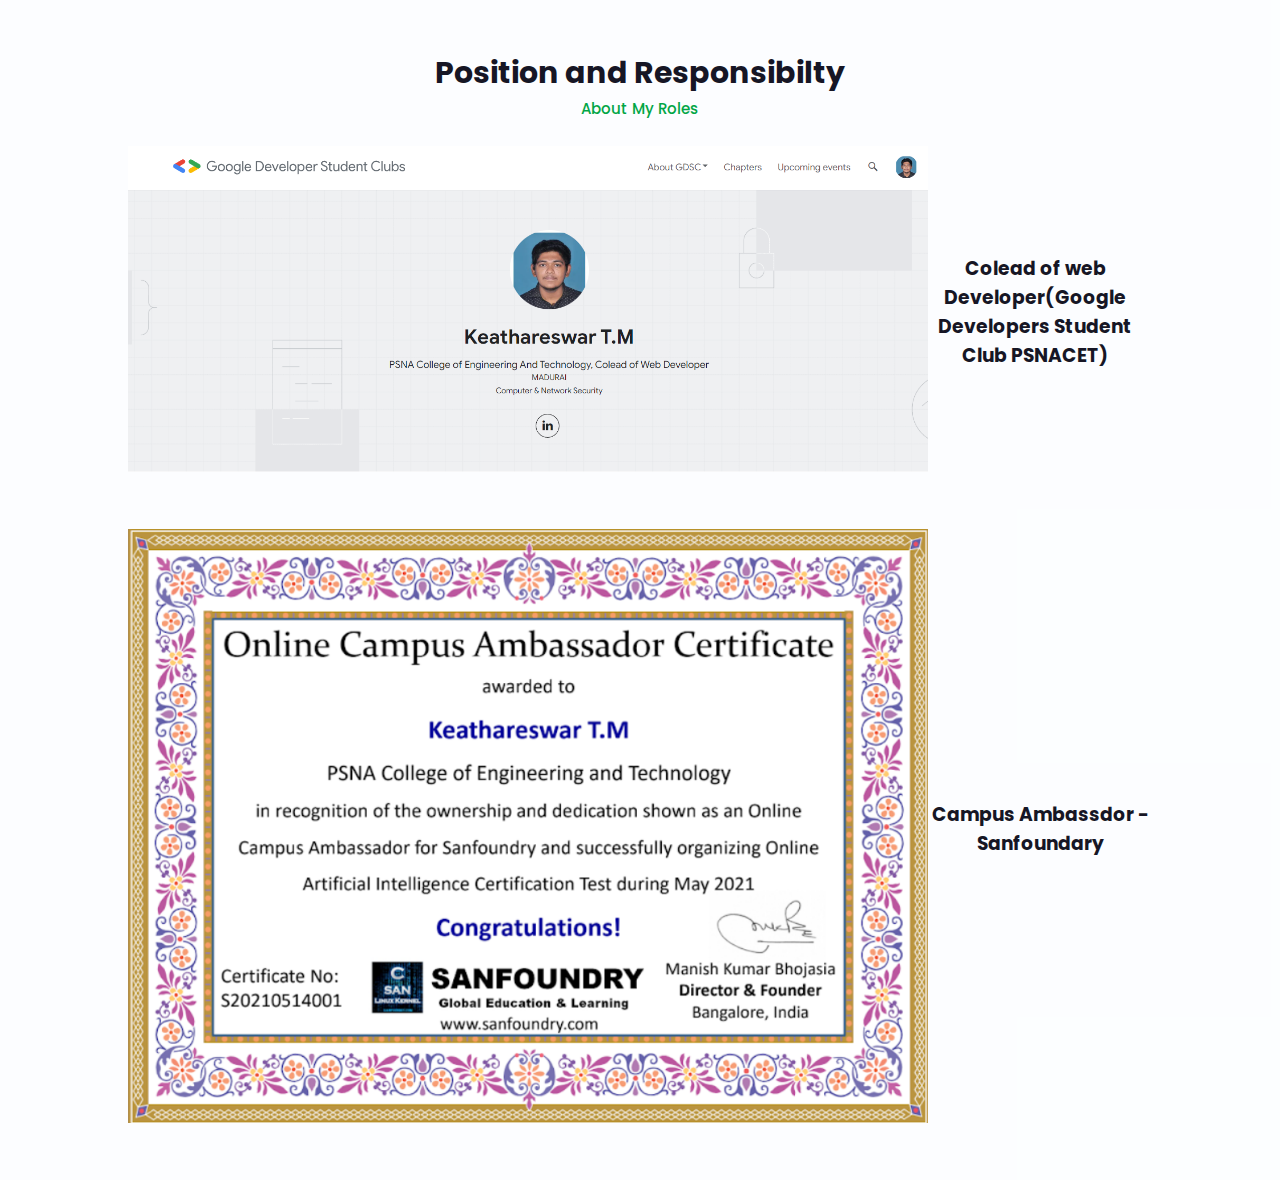
<file: assets/role.html>
<!DOCTYPE html>
<html lang="en">

<head>
    <meta charset="UTF-8">
    <meta name="viewport" content="width=device-width, initial-scale=1.0">


    <!-- =====BOX ICONS===== -->
    <link rel="stylesheet" href="style.css">



    <title>Responsibilty</title>
</head>

<body>
    <section class="work " id="work ">
        <div class="heading ">
            <h2>Position and Responsibilty</h2>
            <span>About My Roles</span>
            <br>
            <br>
            <div class="role-item">
                <a href=""> <img src="image/gdsc.png" alt="" class="role-card__image"></a>
                <h3 class="role_text">Colead of web Developer(Google Developers Student Club PSNACET)</h3>
            </div>
            <br>
            <br>
            <div class="role-item">
                <a href=""> <img src="image/c3.png" alt="" class="role-card__image"></a>
                <h3 class="role_text">Campus Ambassdor - Sanfoundary</h3>
            </div>
        </div>
    </section>

    </main>
</body>

</html>
</file>
<file: assets/style.css>
@import url("https://fonts.googleapis.com/css2?family=Poppins:wght@200;300;400;500;600;700&display=swap");
            * {
                margin: 0;
                padding: 0;
                box-sizing: border-box;
                list-style: none;
                text-decoration: none;
                scroll-behavior: smooth;
                scroll-padding-top: 2rem;
                font-family: "Poppins", sans-serif;
            }
            
             :root {
                --main-color: #440a67;
                --bg-color: hsla(204, 100%, 99%, 0.349);
                --text-color: #161625;
                --home-color: #65acbf;
                --light-blue: #4da3ff;
                --hover: hsl(240, 90%, 55%);
                --big-font: 3.2rem;
                --medium-font: 1.8rem;
                --p-font: 0.941rem;
            }
            
            section {
                padding: 50px 10%;
            }
            
            body.active {
                --text-color: #fff;
                --bg-color: #0f0c27;
                --home-color: #0f0c27;
            }
            
            body {
                background: var(--bg-color);
                color: var(--text-color);
                transition: all 0.5s ease-in-out;
            }
            
            *::selection {
                color: var(--bg-color);
                background: var(--main-color);
            }
            
            .heading {
                text-align: center;
            }
            
            .body .heading {
                color: var(--text-color);
            }
            
            .heading h2 {
                font-size: 30px;
            }
            
            .heading span {
                font-size: var(--p-font);
                color: rgb(2, 166, 70);
            }
            
            header {
                position: fixed;
                width: 100%;
                top: 0;
                right: 0;
                z-index: 1000;
                display: flex;
                align-items: center;
                justify-content: space-between;
                background: var(--bg-color);
                padding: 13px 10%;
                transition: 0.2s;
                box-shadow: -3px -3px 7px #ffffff73, 2px 2px 5px rgba(94, 104, 121, 0.288);
            }
            
            header.shadow {
                box-shadow: 0 0 4px rgb(14 55 54 / 15%);
            }
            
            .logo {
                font-size: 1.61rem;
                font-weight: 600;
                color: var(--text-color);
            }
            
            .logo span {
                font-size: 1.61rem;
                font-weight: 600;
                color: crimson;
            }
            
            .navbar {
                display: flex;
            }
            
            .navbar a {
                font-size: 1rem;
                padding: 10px 20px;
                color: var(--text-color);
                font-weight: 500;
            }
            
            .navbar a:hover {
                color: var(--hover);
            }
            
            #menu-icon {
                font-size: 24px;
                cursor: pointer;
                z-index: 10001;
                display: none;
            }
            
            #darkmode {
                font-size: 22px;
                cursor: pointer;
            }
            
            .home {
                position: relative;
                width: 100%;
                min-height: 100vh;
                background-color: var(--home-color);
                display: grid;
                grid-template-columns: 0.2fr 1fr 1fr;
                align-items: center;
                gap: 1rem;
            }
            
            .home-img {
                order: 3;
            }
            
            .home-img img {
                width: 100%;
            }
            
            @media (max-width: 767px) {
                .home-img {
                    order: 3;
                }
                .home-img img {
                    width: 100%;
                    margin-top: 20px;
                }
            }
            
            .home-text span {
                font-size: var(--medium-font);
                font-weight: 500;
            }
            
            .home-text h1 {
                font-size: var(--big-font);
            }
            /* Your existing CSS */
            /* ... */
            /* New styles to position the emoji and hide auto-typed text */
            
            .home-text {
                display: flex;
                flex-direction: column;
                align-items: center;
            }
            
            .home-text h1 {
                display: flex;
                align-items: center;
            }
            
            .home-text h1 img {
                margin-left: 10px;
                /* Adjust the margin as per your preference */
            }
            
            .home-text h4 {
                display: none;
                /* Hide the auto-typed text */
            }
            /* The rest of your existing CSS */
            /* ... */
            
            .home-text h2 {
                font-size: 1.1rem;
                font-weight: 400;
            }
            /* Your existing CSS */
            /* ... */
            /* New styles for auto-typed text and bye emoji */
            
            .home-text h4 {
                font-size: var(--p-font);
                font-weight: 600;
                margin-top: 10px;
                color: #333;
                /* Initial color of the auto-typed text */
                animation: changeColor 5s infinite;
                /* Animation to change colors */
            }
            
            @keyframes changeColor {
                0% {
                    color: #f00;
                }
                /* Change to the desired color for 0% of the animation */
                25% {
                    color: #0f0;
                }
                /* Change to the desired color for 25% of the animation */
                50% {
                    color: #00f;
                }
                /* Change to the desired color for 50% of the animation */
                75% {
                    color: #ff0;
                }
                /* Change to the desired color for 75% of the animation */
                100% {
                    color: #f00;
                }
                /* Change to the desired color for 100% of the animation */
            }
            /* The rest of your existing CSS */
            /* ... */
            
            .home-text p {
                font-size: var(--p-font);
                font-weight: 400;
                margin: 0.7rem 0 1rem;
            }
            
            .social {
                display: flex;
                flex-direction: column;
            }
            
            .social a {
                margin-bottom: 1rem;
                font-size: 22px;
                color: var(--text-color);
            }
            
            .social a:hover {
                color: var(--hover);
            }
            
            .btn {
                display: inline-block;
                background: var(--main-color);
                color: #fff;
                padding: 0.7rem 1.3rem;
                border-radius: 0.5rem;
            }
            
            .btn:hover {
                background: var(--hover);
            }
            
            .about-container {
                display: grid;
                grid-template-columns: repeat(2, 1fr);
                gap: 1rem;
                margin-top: 2rem;
            }
            
            .about-img img {
                width: 80%;
                border-radius: 0.5rem;
            }
            
            .about-text p {
                font-size: var(--p-font);
                font-weight: 400;
                text-align: justify;
            }
            
            .information {
                margin: 1rem 0 1.4rem;
            }
            
            .information .info-box {
                display: flex;
                align-items: center;
                margin-bottom: 1.4rem;
            }
            
            .information .info-box .bx {
                font-size: 22px;
            }
            
            .information .info-box span {
                font-weight: 400;
                margin-left: 1rem;
            }
            
            .skills {
                background-color: var(--home-color);
                animation: fallingAnimation 1s ease;
            }
            
            @keyframes fallingAnimation {
                0% {
                    opacity: 0;
                    transform: translateY(-50px);
                }
                100% {
                    opacity: 1;
                    transform: translateY(0);
                }
            }
            
            .bars-box {
                animation: fallingAnimation 1s ease;
                animation-delay: calc(0.3s + var(--animation-delay));
                /* --animation-delay will be a variable to stagger the animations of individual bars */
            }
            
            .skills-container {
                display: grid;
                grid-template-columns: repeat(2, minmax(200px, auto));
                align-items: center;
                gap: 1.5rem;
                transition: all 0.3s ease-in-out;
                margin-top: 4rem;
            }
            
            .bars-box {
                position: relative;
                display: flex;
                background-color: var(--bg-color);
                justify-content: space-between;
                box-shadow: 0px 4px 25px rgba(14, 36, 49, 0.15);
                align-items: center;
                padding: 15px 20px;
                margin-bottom: 1rem;
                transition: all 0.3s ease-in-out;
            }
            
            #l-icon {
                width: 20%;
            }
            
            @media (max-width: 767px) {
                #l-icon {
                    width: 40%;
                }
            }
            
            .bars-box h3,
            span {
                font-size: 1.1rem;
                font-weight: 500;
            }
            
            .light-bar {
                position: absolute;
                bottom: 0;
                left: 0;
                width: 100%;
                height: 0.5rem;
                background: hsla(260, 100%, 44%, 0.4);
                border-radius: 0.5rem;
            }
            
            .percent-bar {
                position: absolute;
                bottom: 0;
                left: 0;
                width: 100%;
                height: 0.5rem;
                background: var(--main-color);
                border-radius: 0.5rem;
            }
            
            .services-content {
                display: grid;
                grid-template-columns: repeat(auto-fit, minmax(200px, auto));
                justify-content: center;
                gap: 1rem;
                margin-top: 2rem;
            }
            
            .services-box {
                width: 260px;
                display: flex;
                flex-direction: column;
                align-items: center;
                text-align: center;
                border-radius: 0.5rem;
                border-bottom: 2px solid var(--main-color);
                box-shadow: 0 2px 7px rgb(14 55 54 / 15%);
            }
            
            @media(max-width:1000px) {
                .services-box {
                    width: 200px;
                    display: flex;
                    flex-direction: column;
                    align-items: center;
                    text-align: center;
                    border-radius: 0.5rem;
                    border-bottom: 2px solid var(--main-color);
                    box-shadow: 0 2px 7px rgb(14 55 54 / 15%);
                }
            }
            
            .services-box:hover {
                background-color: #546995;
            }
            
            .services-box h3 {
                font-size: 1rem;
                font-weight: 600;
                margin: 0.7rem 0 0.4rem;
            }
            
            .services-box:hover h3 {
                color: #fff;
            }
            
            .services-box .bx {
                padding-top: 2rem;
                font-size: 54px;
                color: var(--main-color);
            }
            
            .services-box:hover .bx {
                color: #22cf91;
            }
            
            .services-box a {
                color: var(--main-color);
                font-size: var(--p-font);
                font-weight: 500;
            }
            
            .services-box:hover a {
                color: #8b8a8f;
            }
            
            projects {
                padding-top: 2rem;
                margin-top: 2rem;
                background-color: #5a67ff;
                text-align: center;
            }
            
            .projects__heading {
                color: #fff;
                font-size: 2rem;
                margin-bottom: 2rem;
            }
            
            .projects__container {
                display: flex;
                flex-wrap: wrap;
                justify-content: center;
                gap: 2rem;
            }
            
            .project-card {
                background-color: #ffffff;
                color: #222;
                width: 300px;
                border-radius: 5px;
                box-shadow: 0 2px 6px rgba(0, 0, 0, 0.1);
                padding: 1rem;
                text-align: center;
                transition: transform 0.3s ease;
            }
            
            .project-card:hover {
                transform: translateY(-5px);
                box-shadow: 0 4px 8px rgba(0, 0, 0, 0.2);
            }
            
            .project-card__image {
                width: 100%;
                height: 200px;
                object-fit: cover;
                border-radius: 5px;
                margin-bottom: 1rem;
            }
            
            .project-card__title {
                font-size: 1.25rem;
                margin-bottom: 1rem;
            }
            
            .project-card__description {
                font-size: 0.875rem;
                margin-bottom: 1rem;
                height: 0;
                opacity: 0;
                overflow: hidden;
                transition: height 0.3s ease, opacity 0.3s ease;
            }
            
            .project-card.active .project-card__description {
                height: 100px;
                /* Adjust the height as needed */
                opacity: 1;
                margin-bottom: 1rem;
            }
            
            .project-card__button {
                background-color: #420177;
                color: #fff;
                padding: 0.75rem 1.5rem;
                border: none;
                border-radius: 5px;
                font-size: 1rem;
                cursor: pointer;
                transition: background-color 0.3s ease;
            }
            
            .project-card__button:hover {
                background-color: #011aff;
            }
            /* Custom CSS for responsive layout */
            
            .learn {
                padding-top: 2rem;
                margin-top: 2rem;
                background-color: var(--bg-color);
            }
            
            .learn__heading {
                text-align: center;
                margin-bottom: 3rem;
                color: var(--text-color);
            }
            
            .learn__container {
                display: grid;
                grid-template-columns: repeat(auto-fit, minmax(300px, 1fr));
                gap: 2rem;
            }
            
            .learn-card__image {
                width: 300px;
                height: 200px;
                max-height: 200px;
                object-fit: cover;
                border-radius: 5px;
                margin-bottom: 1.5rem;
            }
            
            .work {
                background-color: var(--bg-color);
            }
            
            .work__heading {
                text-align: center;
                margin-bottom: 3rem;
                color: var(--text-color);
            }
            
            .work__container {
                display: grid;
                grid-template-columns: repeat(auto-fit, minmax(300px, 1fr));
                gap: 1rem;
            }
            
            .work-card__image {
                width: 300px;
                height: 200px;
                max-height: 200px;
                object-fit: cover;
                border-radius: 5px;
                margin-bottom: 1.5rem;
            }
            
            .role-item {
                display: flex;
                align-items: center;
                margin-right: 10px;
            }
            
            .role-item:last-child {
                margin-right: 0;
            }
            
            .role_txt {
                margin-left: 20px;
            }
            
            .role-card__image {
                width: 800px;
            }
            
            @media (max-width: 767px) {
                .role-card__image {
                    width: 200px;
                }
                .role_txt {
                    margin-left: 1s0px;
                }
            }
            
            body.active .popup__content {
                background-color: var(--text-color);
                color: var(--bg-color);
            }
            
            .contact-form {
                display: grid;
                place-items: center;
                margin-top: 2rem;
            }
            
            .contact-form form {
                display: flex;
                flex-direction: column;
                width: 650px;
            }
            
            form input,
            textarea {
                padding: 15px;
                border-radius: 0.5rem;
                width: 100%;
                border: none;
                outline: none;
                background: hsla(260, 100%, 44%, 0.1);
                margin-bottom: 1rem;
                color: var(--text-color);
            }
            
            form input::placeholder,
            textarea::placeholder {
                color: var(--text-color);
            }
            
            form textarea {
                resize: none;
                height: 200px;
            }
            
            .contact-button {
                width: 160px;
                cursor: pointer;
                background: #2768d9;
                color: #fff;
                justify-content: center;
                text-transform: uppercase;
                letter-spacing: 1px;
                margin-left: 35%;
            }
            
            .contact-button:hover {
                background: var(--hover);
            }
            
            .footer {
                display: grid;
                place-items: center;
                padding: 20px;
                color: #000;
            }
            
            .footer h2 {
                font-size: 1.5rem;
                margin-bottom: 1.6rem;
                color: var(--text-color)
            }
            
            .footer-social a i {
                color: rgb(10, 26, 208);
                font-size: 25px;
                margin-left: 10px;
                text-align: center;
                line-height: 40px;
                background-color: #fff;
                border-radius: 50%;
                width: 40px;
                height: 40px;
            }
            
            .copyright {
                padding: 20px;
                background: var(--main-color);
                text-align: center;
                color: #fff;
            }
            
            .copyright a {
                color: #22cf91;
            }
            /* For Mobile */
            
            @media (max-width: 991px) {
                header {
                    padding: 18px 4%;
                }
                section {
                    padding: 50px 4%;
                }
            }
            
            @media (max-width: 881px) {
                 :root {
                    --big-font: 2.7rem;
                    --medium-font: 1.4rem;
                }
            }
            
            @media (max-width: 768px) {
                 :root {
                    --big-font: 2.4rem;
                    --medium-font: 1.2rem;
                }
                header {
                    padding: 11px 4%;
                }
                #menu-icon {
                    display: initial;
                    color: var(--text-color);
                }
                header .navbar {
                    position: absolute;
                    top: -500px;
                    left: 0;
                    right: 0;
                    display: flex;
                    flex-direction: column;
                    background: var(--bg-color);
                    box-shadow: 0 4px 4px rgb(0 0 0 / 10%);
                    transition: 0.2s ease;
                    text-align: center;
                }
                @media(max-width:900px) {
                    header .navbar {
                        position: absolute;
                        top: -400px;
                        left: 0;
                        right: 0;
                        display: flex;
                        flex-direction: column;
                        background: var(--bg-color);
                        box-shadow: 0 4px 4px rgb(0 0 0 / 10%);
                        transition: 0.2s ease;
                        text-align: center;
                    }
                }
                .navbar.active {
                    top: 100%;
                }
                .navbar a {
                    padding: 1.5rem;
                    display: block;
                    background: var(--bg-color);
                }
                #darkmode {
                    position: absolute;
                    top: 1.4rem;
                    right: 2rem;
                }
                .scroll-down {
                    display: none;
                }
                .home {
                    background-color: var(--home-color);
                }
                .home {
                    grid-template-columns: 0.5fr 3fr;
                }
                .home-text {
                    grid-column: 1/3;
                    padding-left: 1.4rem;
                }
                .home-img {
                    order: initial;
                }
                @media screen {}
                .about-container {
                    grid-template-columns: 1fr;
                }
                .about-img {
                    display: flex;
                    justify-content: center;
                }
                .skills-container {
                    grid-template-columns: 1fr;
                }
                .contact-form form {
                    width: 300px;
                }
                .contact-button {
                    margin-left: 25%;
                }
            }
            
            @media (max-width: 340px) {
                 :root {
                    --big-font: 1.7rem;
                    --medium-font: 1.1rem;
                }
                .home-text span {
                    font-size: 1rem;
                }
                .home-text h2 {
                    font-size: 0.9rem;
                    font-weight: 500;
                }
                .information .info-box span {
                    font-size: 1rem;
                }
                .contact-form form {
                    width: 300px;
                }
                .contact-button {
                    margin-left: 25%;
                }
            }
            /* Your existing CSS */
            /* ... */
            /* Add animations to each section */
            /* Your existing CSS */
            /* ... */
            /* Animations for each section */
            
            @keyframes fadeIn {
                from {
                    opacity: 0;
                    transform: translateY(20px);
                }
                to {
                    opacity: 1;
                    transform: translateY(0);
                }
            }
            
            @keyframes slideInRight {
                from {
                    opacity: 0;
                    transform: translateX(20px);
                }
                to {
                    opacity: 1;
                    transform: translateX(0);
                }
            }
            
            @keyframes scaleIn {
                from {
                    opacity: 0;
                    transform: scale(0.8);
                }
                to {
                    opacity: 1;
                    transform: scale(1);
                }
            }
            /* Apply animations to each section */
            
            .home {
                animation: fadeIn 1s ease;
            }
            
            .about-container {
                animation: slideInRight 1s ease;
            }
            
            .skills {
                animation: scaleIn 1s ease;
            }
            /* Add more animations for other sections as needed */
</file>
